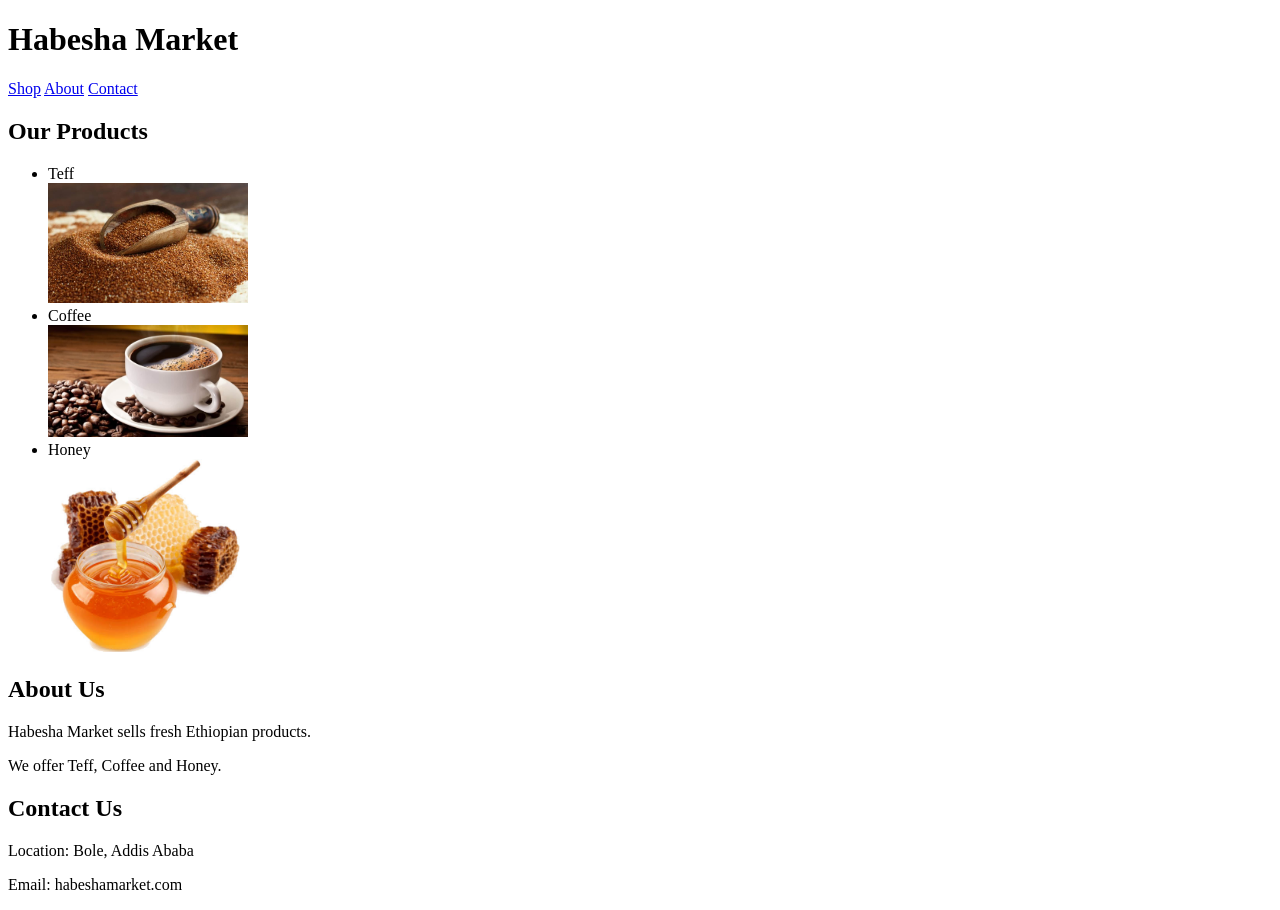
<file: day11/index.html>
<!DOCTYPE html>
<html lang="en">
<head>
    <meta charset="UTF-8">
    <meta name="viewport" content="width=device-width, initial-scale=1.0">
    <title>Habesha Market Website</title>
</head>
<body>
    <header>
        <h1>Habesha Market</h1>
        <nav>
            <a href="#shop">Shop</a>
            <a href="#about">About</a>
            <a href="#contact">Contact</a>
        </nav>
    </header>
    <main>
        <section id="shop">
            <h2>Our Products</h2>
            <ul>
                <li>Teff</li>
                <img src="images/teff.jpg" alt="Teff" width="200">
                <li>Coffee</li>
                <img src="images/coffee.jpg" alt="Coffee" width="200">
                <li>Honey</li>
                <img src="images/honey.jpg" alt="Honey" width="200">
            </ul>
        </section>
        <article id="about">
            <h2>About Us</h2>
            <p>Habesha Market sells fresh Ethiopian products.</p>
            <p>We offer Teff, Coffee and Honey.</p>
        </article>
    </main>
    <footer id="contact">
        <h2>Contact Us</h2>
        <p>Location: Bole, Addis Ababa</p>
        <p>Email: habeshamarket.com</p>
    </footer>
</body>
</html>
</file>
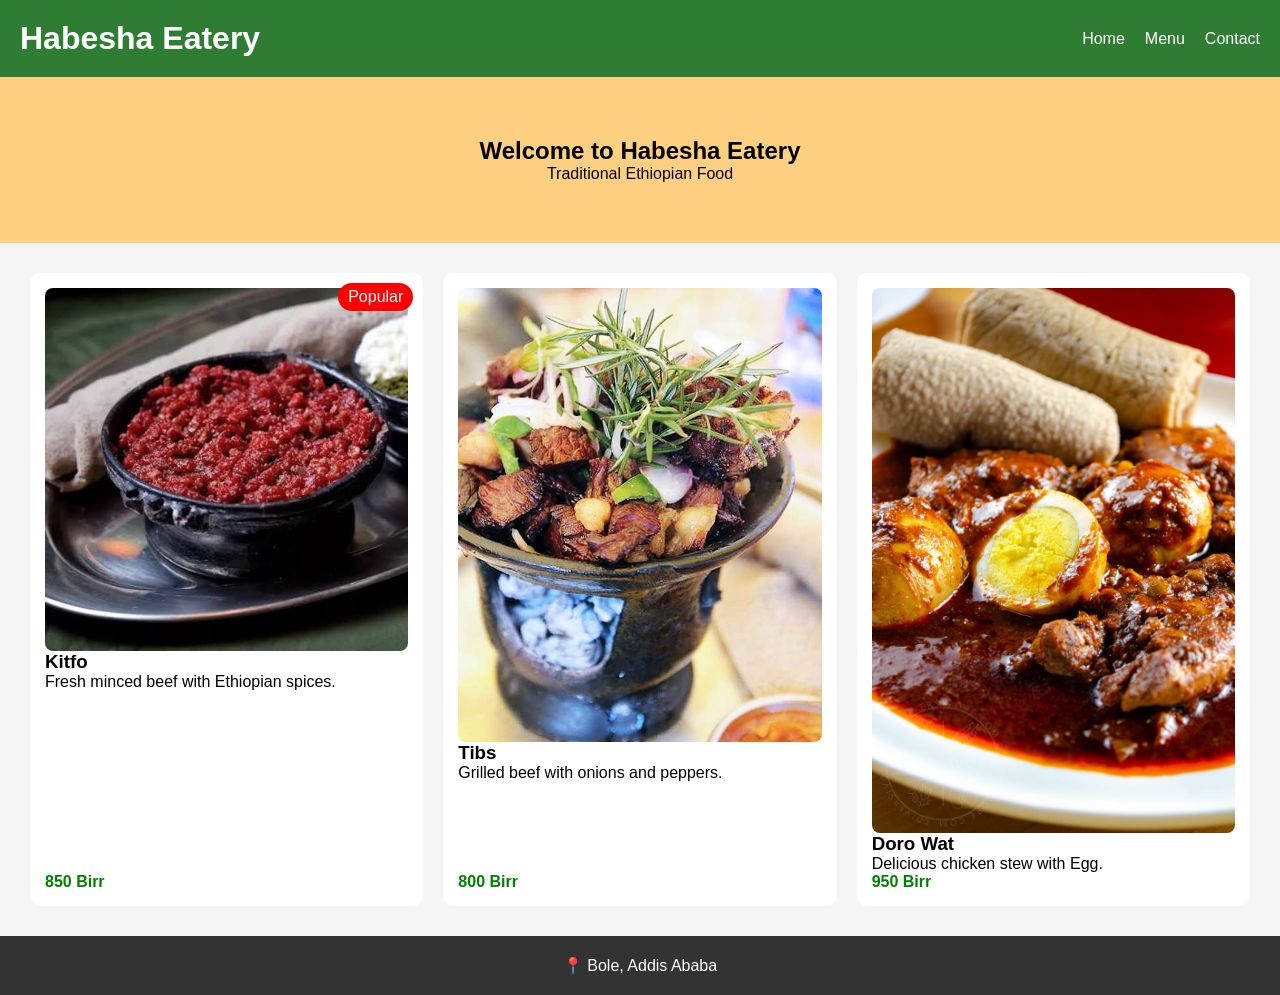
<file: day14/index.html>
<!DOCTYPE html>
<html lang="en">
<head>
    <meta charset="UTF-8">
    <meta name="viewport" content="width=device-width, initial-scale=1.0">
    <title>Habesha Eatery</title>
    <link rel="stylesheet" href="style.css">
</head>
<body>

<div class="page">
    <header class="navbar">
    <h1>Habesha Eatery</h1>
    <nav>
    <a href="#">Home</a>
    <a href="#">Menu</a>
    <a href="#">Contact</a>
    </nav>
    </header>

    <section class="welcome">
    <h2>Welcome to Habesha Eatery</h2>
    <p>Traditional Ethiopian Food</p>
    </section>

    <section class="menu">
    <div class="card">
    <span class="badge">Popular</span>
    <img src="images/kitfo.jpg" alt="Kitfo">
    <h3>Kitfo</h3>
    <p>Fresh minced beef with Ethiopian spices.</p>
    <h4>850 Birr</h4>
    </div>

    <div class="card">
    <img src="images/tibs.jpg" alt="Tibs">
    <h3>Tibs</h3>
    <p>Grilled beef with onions and peppers.</p>
    <h4>800 Birr</h4>
    </div>

    <div class="card">
    <img src="images/dorowat.jpg" alt="Doro">
    <h3>Doro Wat</h3>
    <p>Delicious chicken stew with Egg.</p>
    <h4>950 Birr</h4>
    </div>
    </section>

    <footer>
    <p>📍 Bole, Addis Ababa</p>
    </footer>
</div>
</body>
</html>
</file>
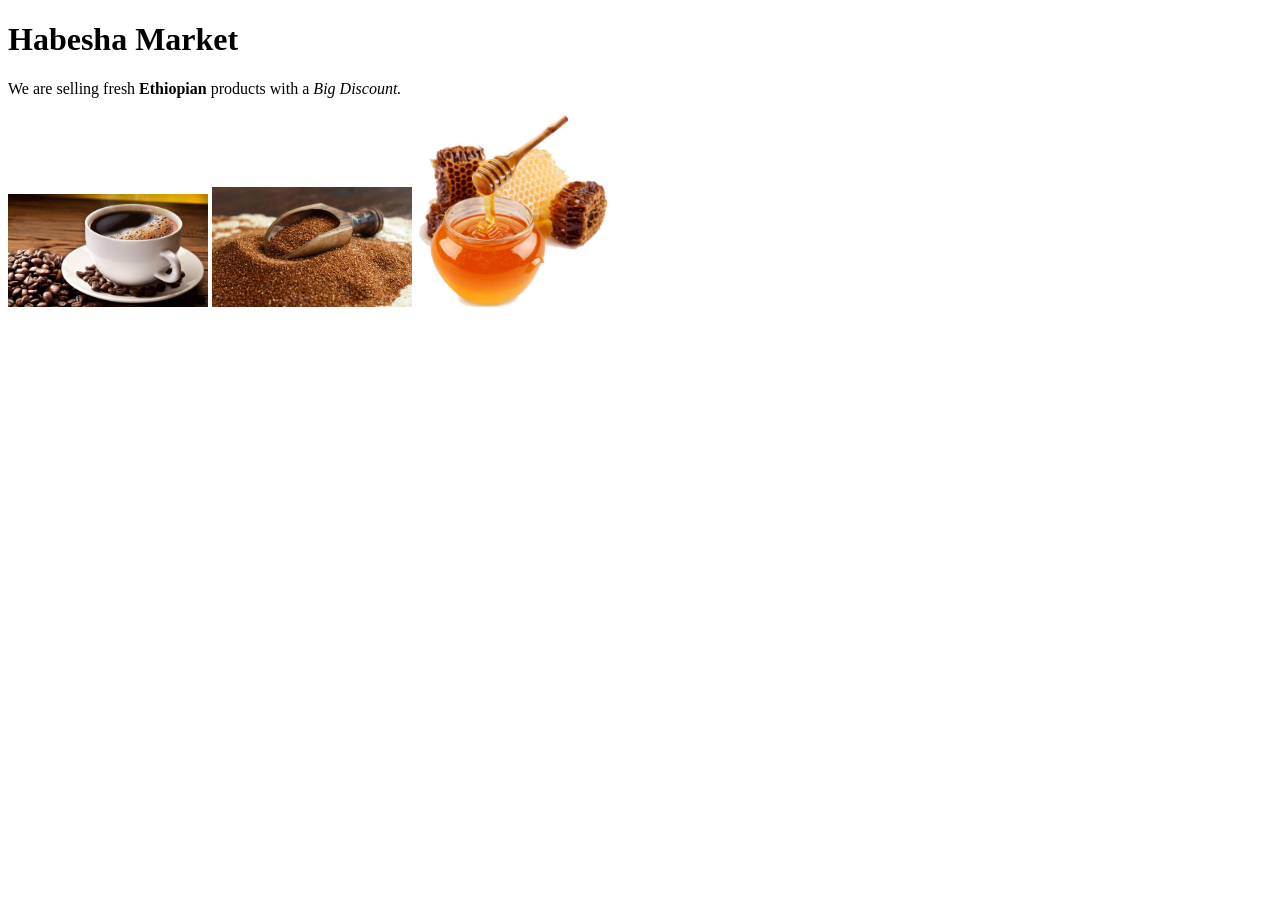
<file: day11/element.html>
<!DOCTYPE html>
<html lang="en">
<head>
    <meta charset="UTF-8">
    <meta name="viewport" content="width=device-width, initial-scale=1.0">
    <title>Elements</title>
</head>
<body>
    <h1>Habesha Market</h1>

    <p>
        We are selling fresh <strong>Ethiopian</strong> products with a <em>Big Discount.</em>
    </p>

    <img src="images/coffee.jpg" alt="Fresh Ethiopian coffee beans" width="200">
    <img src="images/teff.jpg" alt="Fresh Ethiopian Teff" width="200">
    <img src="images/honey.jpg" alt="Fresh Ethiopian Honey" width="200">
</body>
</html>
</file>
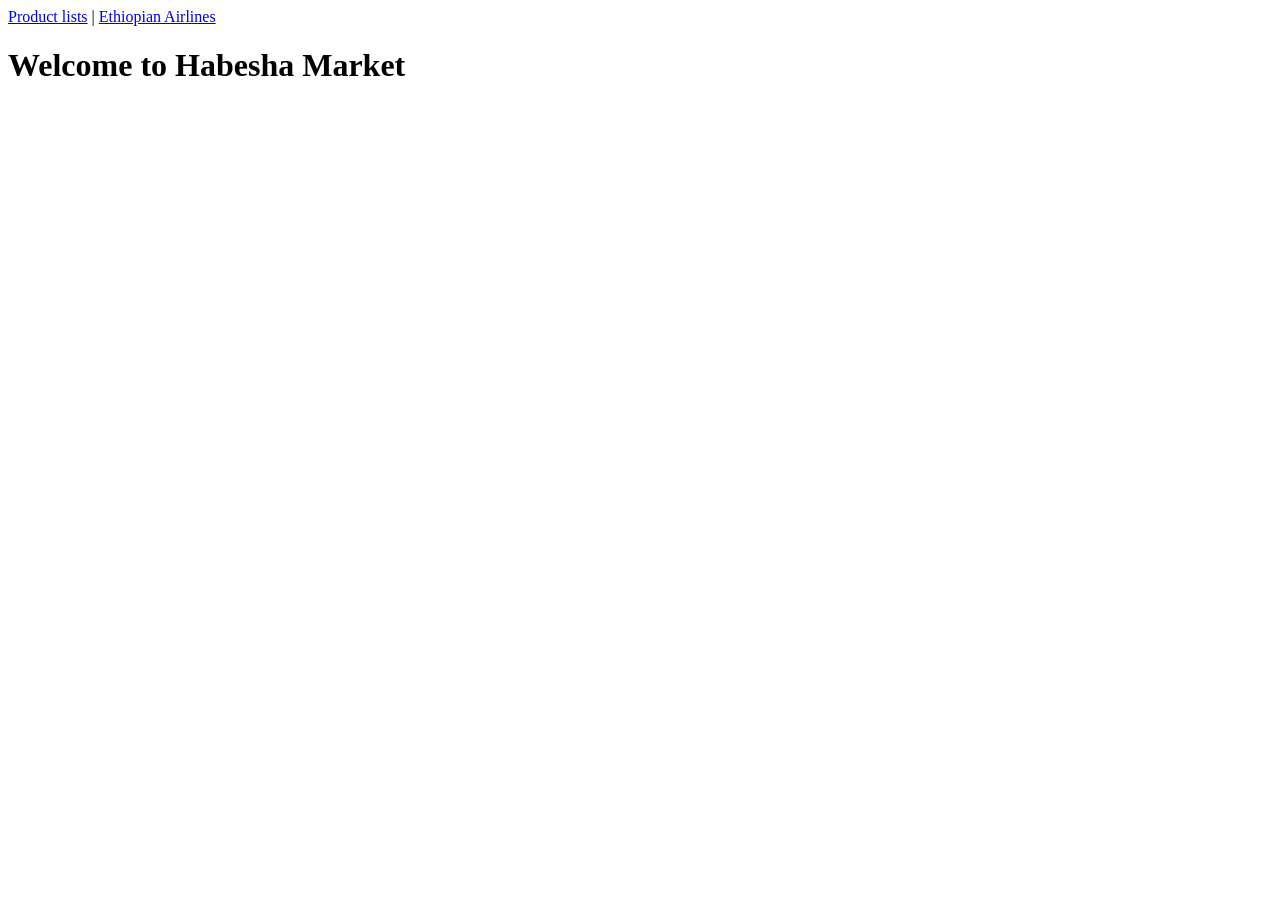
<file: day11/links.html>
<!DOCTYPE html>
<html lang="en">
<head>
    <meta charset="UTF-8">
    <meta name="viewport" content="width=device-width, initial-scale=1.0">
    <title>Home Page</title>
</head>
<body>

    <nav>
        <a href="lists.html">Product lists</a> |
        <a href="https://www.ethiopianairlines.com">
            Ethiopian Airlines
        </a>
    </nav>

    <h1>Welcome to Habesha Market</h1>

</body>
</html>
</file>
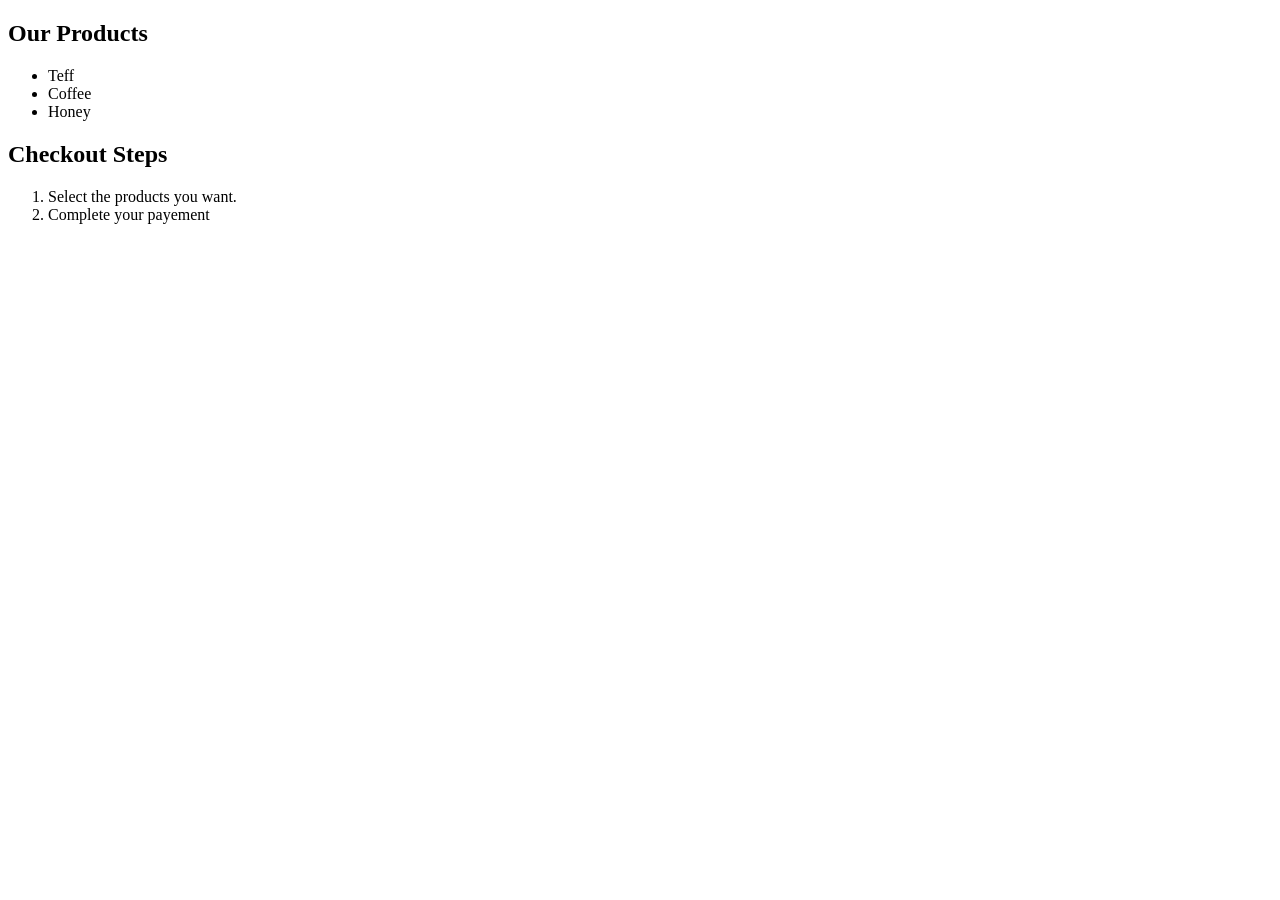
<file: day11/lists.html>
<!DOCTYPE html>
<html lang="en">
<head>
    <meta charset="UTF-8">
    <meta name="viewport" content="width=device-width, initial-scale=1.0">
    <title>Lists</title>
</head>
<body>
    
    <h2>Our Products</h2>

    <ul>
        <li>Teff</li>
        <li>Coffee</li>
        <li>Honey</li>
    </ul>

    <h2>Checkout Steps</h2>

    <ol>
        <li>Select the products you want.</li>
        <li>Complete your payement</li>
    </ol>
</body>
</html>
</file>
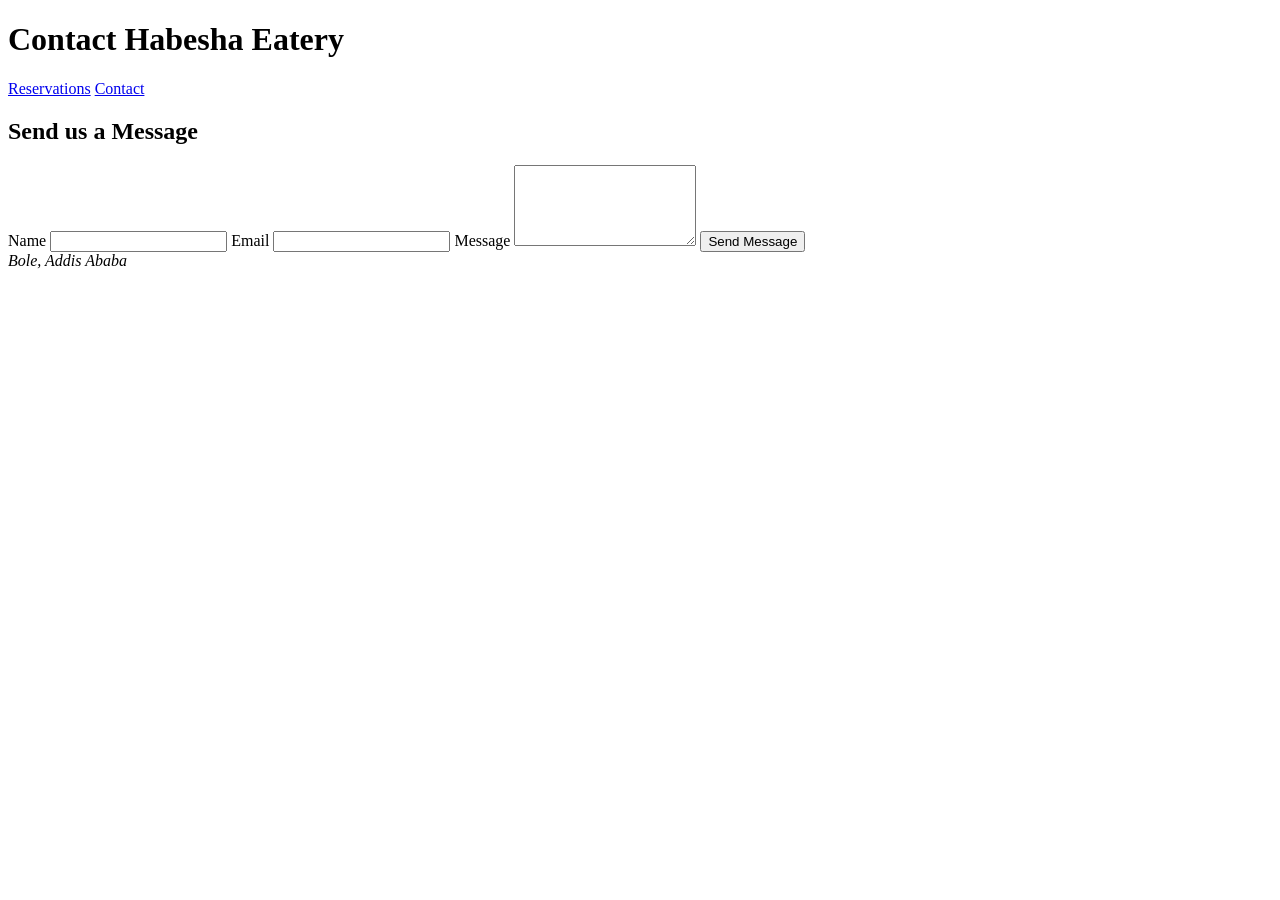
<file: day12/contact.html>
<!DOCTYPE html>
<html lang="en">
<head>
    <meta charset="UTF-8">
    <meta
        name="viewport"
        content="width=device-width, initial-scale=1.0">
    <title>Contact - Habesha Eatery, Bole</title>
    <meta name="description" content="Get in touch with Habesha Eatery in Bole, Addis Ababa.">
</head>
<body>
<header><h1>Contact Habesha Eatery</h1></header>
<nav aria-label="Main Navigation">
    <a href="index.html">Reservations</a>
    <a href="contact.html">Contact</a>
</nav>

<main>
<section>
<h2>Send us a Message</h2>
<form action="/contact" method="post">
<label for="name">Name</label>
<input id="name" name="name" type="text" required>
<label for="email">Email</label>
<input id="email" name="email" type="email" required>
<label for="message">Message</label>
<textarea id="message" name="message" rows="5" required> </textarea>
<button type="submit">Send Message</button>
</form>
</section>
</main>
<footer>
<address>Bole, Addis Ababa</address>
</footer>
</body>
</html>
</file>
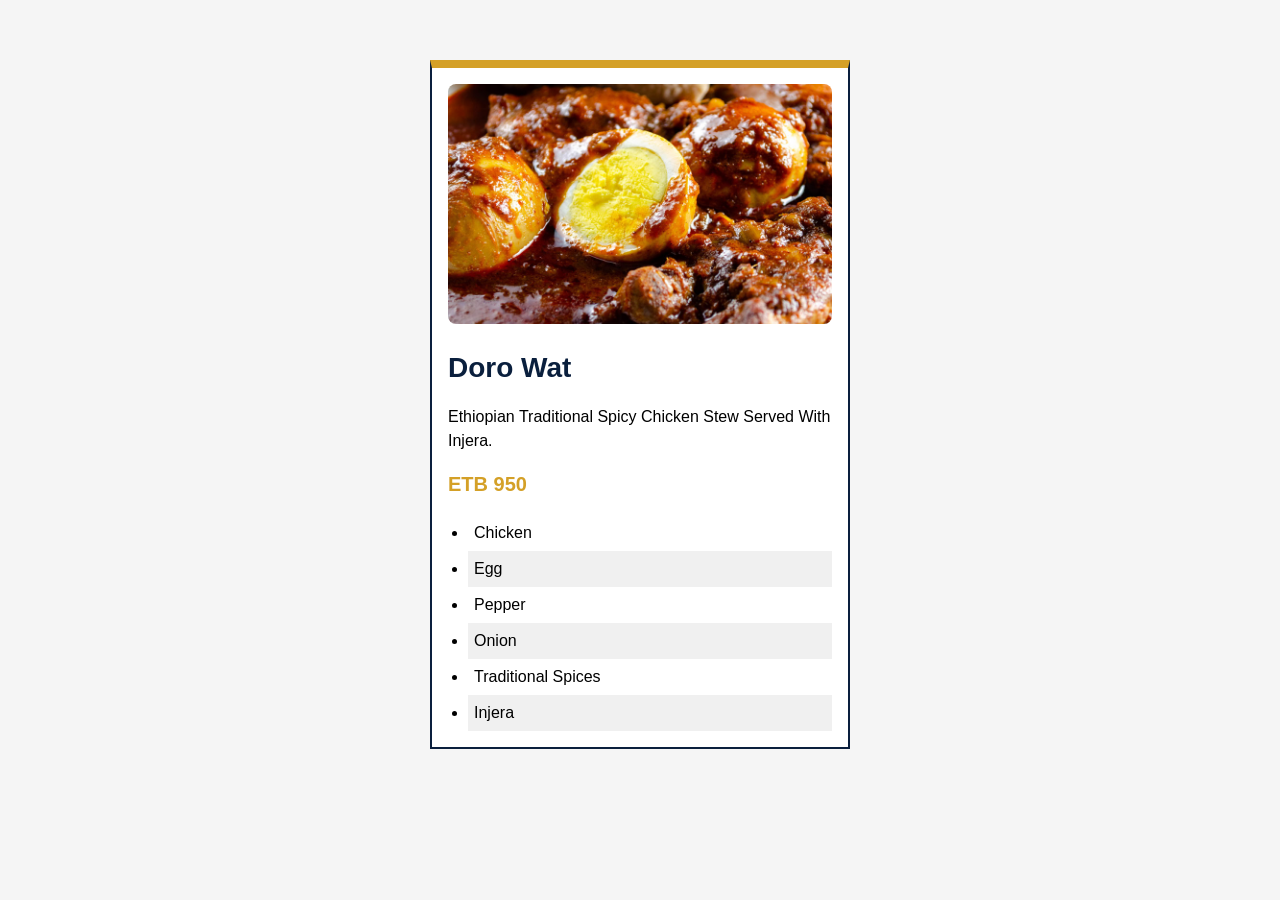
<file: day13/menu.html>
<!DOCTYPE html>
<html lang="en">
<head>
    <meta charset="UTF-8">
    <meta name="viewport" content="width=device-width, initial-scale=1.0">
    <meta name="description" content="Traditional Ethiopian Doro Wat served with Injera at Habesha Eatery.">
    <title>Habesha Eatery | Doro Wat Menu Card</title>
    <link rel="stylesheet" href="styles.css">
</head>
<body>
    <div class="menu-card">
        <img src="assets/dorowat.jpg" alt="Traditional Ethiopian Doro Wat served with Injera" class="food-image">
        <h3>Doro Wat</h3>
        <p class="description">
            Ethiopian Traditional Spicy Chicken Stew Served With Injera.
        </p>
        <p class="price">950</p>
        <ul class="ingredients">
            <li>Chicken</li>
            <li>Egg</li>
            <li>Pepper</li>
            <li>Onion</li>
            <li>Traditional Spices</li>
            <li>Injera</li>
        </ul>
    </div>
</body>
</html>
</file>
<file: day14/style.css>
*{
    margin:0;
    padding:0;
    box-sizing:border-box;
}
body{
    font-family:Arial, sans-serif;
    background:#f5f5f5f2;
}
.page{
    display:grid;
    grid-template-rows:auto 1fr auto;
    min-height:100vh;
}
.navbar{
    display:flex;
    justify-content:space-between;
    align-items:center;
    background:#2e7d32;
    color:white;
    padding: 20px;
    position:sticky; top:0;
    z-index: 1;
}
nav{
    display:flex;
    gap:20px;
}
nav a{
    color:white;
    text-decoration:none;
}
.welcome{
    text-align:center;
    padding:60px;
    background:#ffcf82;
}
.menu{
    display:grid;
    grid-template-columns:repeat(auto-fit,minmax(220px,1fr));
    gap:20px;
    padding:30px;
}
.card{
    display:flex;
    flex-direction:column;
    background:white;
    border-radius:10px;
    padding:15px;
    position:relative;
}
.card img{
    width:100%;
    border-radius:8px;
}
.card h4{
    margin-top:auto;
    color:green;
}
.badge{
    position:absolute;
    top:10px;
    right:10px;
    background:red;
    color:white;
    padding:5px 10px;
    border-radius:20px;
}
footer{
    background:#333;
    color:white;
    text-align:center;
    padding:20px;
}
</file>
<file: day13/styles.css>
:root{
    --brand: #0A1F3D;
    --gold: #D4A027;
    --space: 16px; 
}
* {
    margin: 0;
    padding: 0;
    box-sizing: border-box;
}
body {
    font-family: Arial, sans-serif;
    line-height: 1.5;
    background-color: #f5f5f5;
    padding: 40px;
}
.food-image {
    width: 100%;
    height: 240px;
    object-fit: cover;
    border-radius: 8px;
    margin-bottom: var(--space);
}
.menu-card{
    background-color: white;
    max-width: 420px;
    border: 2px solid var(--brand);
    border-top: 8px solid var(--gold);
    padding: var(--space);
    margin: 20px auto;
}
.menu-card h3 {
    color: var(--brand);
    margin-bottom: var(--space);
    font-size: 28px;
}
.description {
    margin-bottom: var(--space);
}
.price {
    font-size: 20px;
    font-weight: bold;
    color: var(--gold);
    margin-bottom: var(--space);
}
.price::before{
    content: "ETB ";
}
.ingredients {
    padding-left: 20px;
}
.ingredients li {
    padding: 6px;
}
.ingredients li:nth-child(even){
    background-color: #f0f0f0;
}
.menu-card:hover {
    border-color: var(--gold);
    transform: translateY(-5px);
}
</file>
